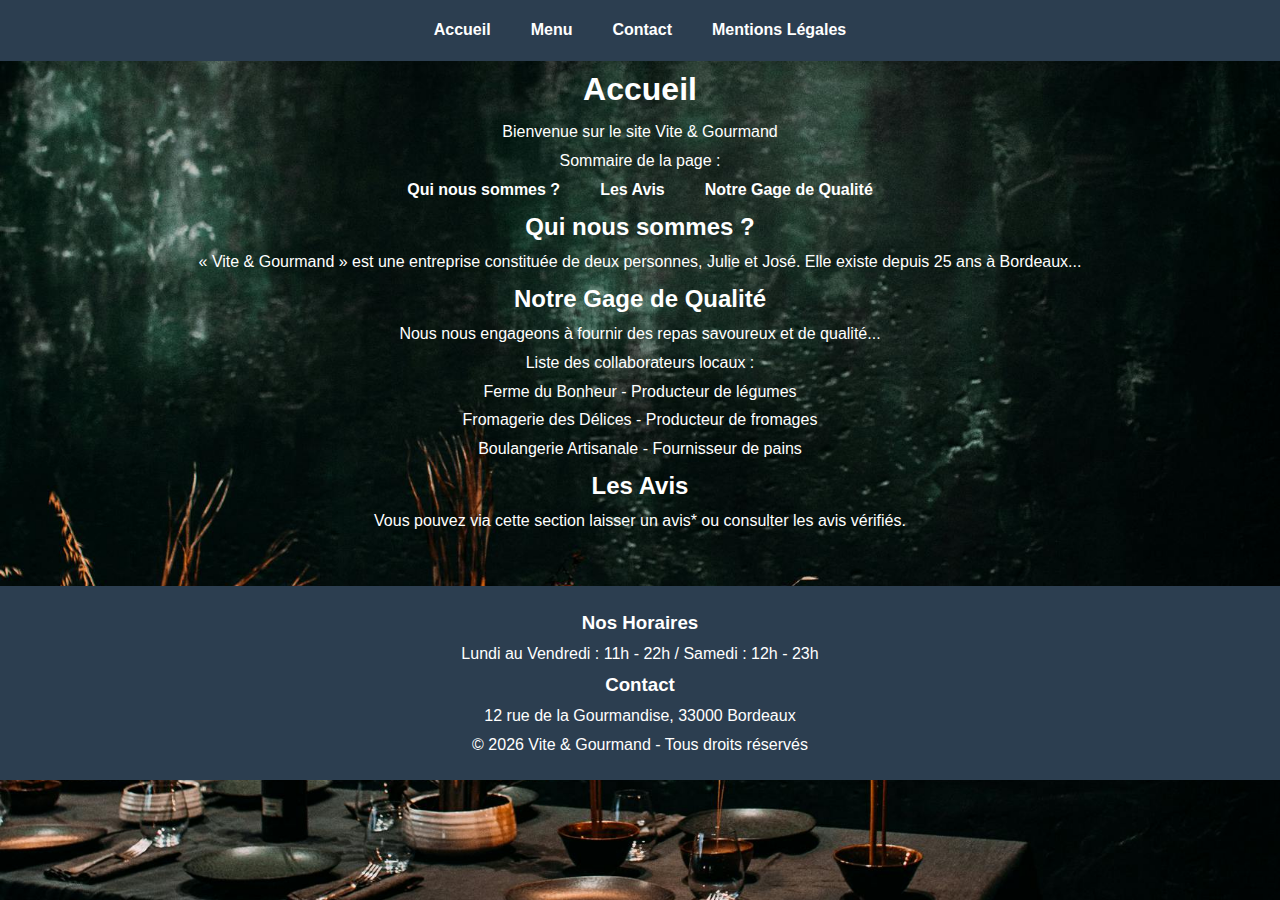
<file: index.html>
<!DOCTYPE html>
<html lang="fr">
<head>
    <meta charset="UTF-8">
    <meta name="viewport" content="width=device-width, initial-scale=1.0">
    <title>Vite & Gourmand - Accueil</title>
    <link rel="stylesheet" href="CSS-Accueil.css">
</head>
<body>
    <header>
        <nav>
            <ul>
                <li><a href="index.html">Accueil</a></li>
                <li><a href="menu.html">Menu</a></li>
                <li><a href="contact.html">Contact</a></li>
                <li><a href="mentions.html">Mentions Légales</a></li>
            </ul>
        </nav>
    </header>

    <main>
        <h1>Accueil</h1>
        <p>Bienvenue sur le site Vite & Gourmand</p>

        <nav>
            <p>Sommaire de la page :</p>
            <ul>
                <li><a href="#presentation">Qui nous sommes ?</a></li>
                <li><a href="#avis">Les Avis</a></li>
                <li><a href="#gage">Notre Gage de Qualité</a></li>
            </ul>
        </nav>

        <section id="presentation">
            <h2>Qui nous sommes ?</h2>
            <p>« Vite & Gourmand » est une entreprise constituée de deux personnes, Julie et José. Elle existe depuis 25 ans à Bordeaux...</p>
        </section>

        <section id="gage">
            <h2>Notre Gage de Qualité</h2>
            <p>Nous nous engageons à fournir des repas savoureux et de qualité...</p>
            <p>Liste des collaborateurs locaux :</p>
            <ul>
                <li>Ferme du Bonheur - Producteur de légumes</li>
                <li>Fromagerie des Délices - Producteur de fromages</li>
                <li>Boulangerie Artisanale - Fournisseur de pains</li>
            </ul>
        </section>

        <section id="avis">
            <h2>Les Avis</h2>
            <p>Vous pouvez via cette section laisser un avis* ou consulter les avis vérifiés.</p>
        </section>
    </main>

    <footer>
        <div class="footer-content">
            <div class="horaires">
                <h3>Nos Horaires</h3>
                <p>Lundi au Vendredi : 11h - 22h / Samedi : 12h - 23h</p>
            </div>
            <div class="contact">
                <h3>Contact</h3>
                <p>12 rue de la Gourmandise, 33000 Bordeaux</p>
            </div>
        </div>
        <p class="copyright">&copy; 2026 Vite & Gourmand - Tous droits réservés</p>
    </footer>
</body>
</html>
</file>
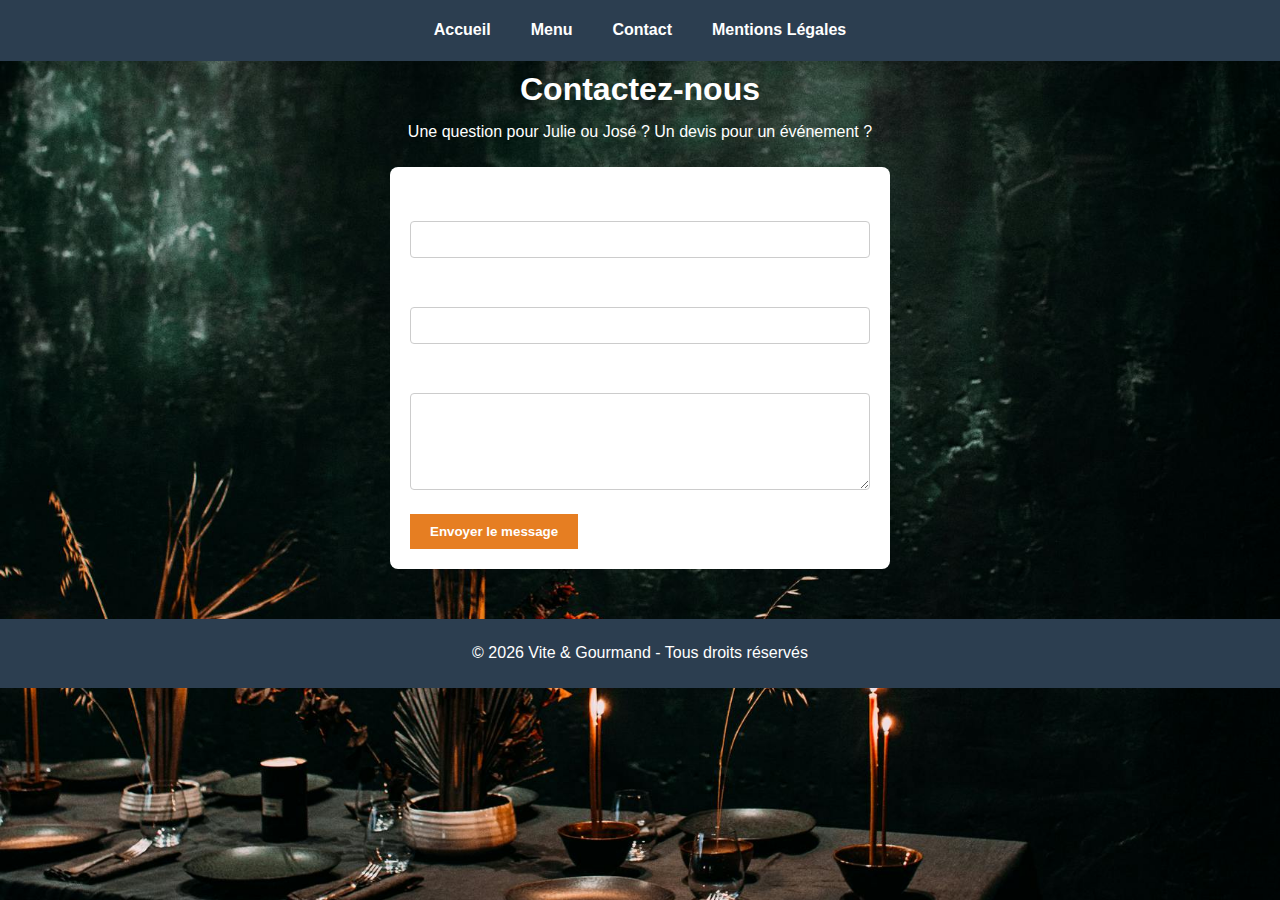
<file: contact.html>
<!DOCTYPE html>
<html lang="fr">
<head>
    <meta charset="UTF-8">
    <meta name="viewport" content="width=device-width, initial-scale=1.0">
    <title>Contact - Vite & Gourmand</title>
    <link rel="stylesheet" href="CSS-Accueil.css">
</head>
<body>
    <header>
        <nav>
            <ul>
                <li><a href="index.html">Accueil</a></li>
                <li><a href="menu.html">Menu</a></li>
                <li><a href="contact.html">Contact</a></li>
                <li><a href="mentions.html">Mentions Légales</a></li>
            </ul>
        </nav>
    </header>

    <main>
        <h1>Contactez-nous</h1>
        <p>Une question pour Julie ou José ? Un devis pour un événement ?</p>

        <form action="#" method="post">
            <div class="form-group">
                <label for="nom">Nom :</label>
                <input type="text" id="nom" name="nom" required>
            </div>

            <div class="form-group">
                <label for="email">Email :</label>
                <input type="email" id="email" name="email" required>
            </div>

            <div class="form-group">
                <label for="message">Message :</label>
                <textarea id="message" name="message" rows="5" required></textarea>
            </div>

            <button type="submit">Envoyer le message</button>
        </form>
    </main>

    <footer>
        <p class="copyright">&copy; 2026 Vite & Gourmand - Tous droits réservés</p>
    </footer>
</body>
</html>
</file>
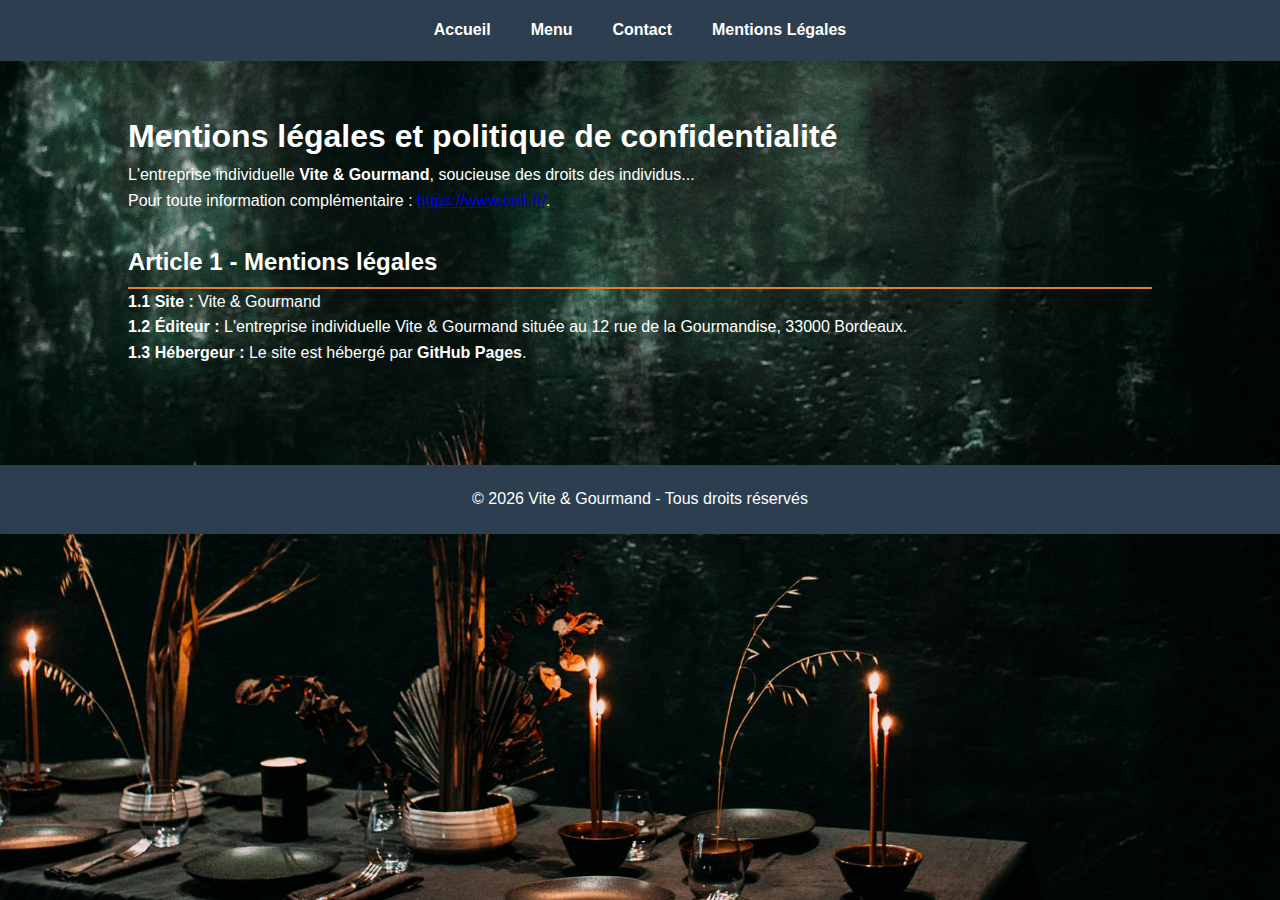
<file: mentions.html>
<!DOCTYPE html>
<html lang="fr">
<head>
    <meta charset="UTF-8">
    <meta name="viewport" content="width=device-width, initial-scale=1.0">
    <title>Mentions Légales - Vite & Gourmand</title>
    <link rel="stylesheet" href="CSS-Accueil.css">
</head>
<body>
    <header>
        <nav>
            <ul>
                <li><a href="index.html">Accueil</a></li>
                <li><a href="menu.html">Menu</a></li>
                <li><a href="contact.html">Contact</a></li>
                <li><a href="mentions.html">Mentions Légales</a></li>
            </ul>
        </nav>
    </header>

    <main class="legal-content">
        <h1>Mentions légales et politique de confidentialité</h1>

        <p>L'entreprise individuelle <strong>Vite & Gourmand</strong>, soucieuse des droits des individus...</p>
        
        <p>Pour toute information complémentaire : <a href="https://www.cnil.fr/" target="_blank">https://www.cnil.fr/</a>.</p>

        <section>
            <h2>Article 1 - Mentions légales</h2>
            <p><strong>1.1 Site :</strong> Vite & Gourmand</p>
            <p><strong>1.2 Éditeur :</strong> L'entreprise individuelle Vite & Gourmand située au 12 rue de la Gourmandise, 33000 Bordeaux.</p>
            <p><strong>1.3 Hébergeur :</strong> Le site est hébergé par <strong>GitHub Pages</strong>.</p>
        </section>

        </main>

    <footer>
        <p class="copyright">&copy; 2026 Vite & Gourmand - Tous droits réservés</p>
    </footer>
</body>
</html>
</file>
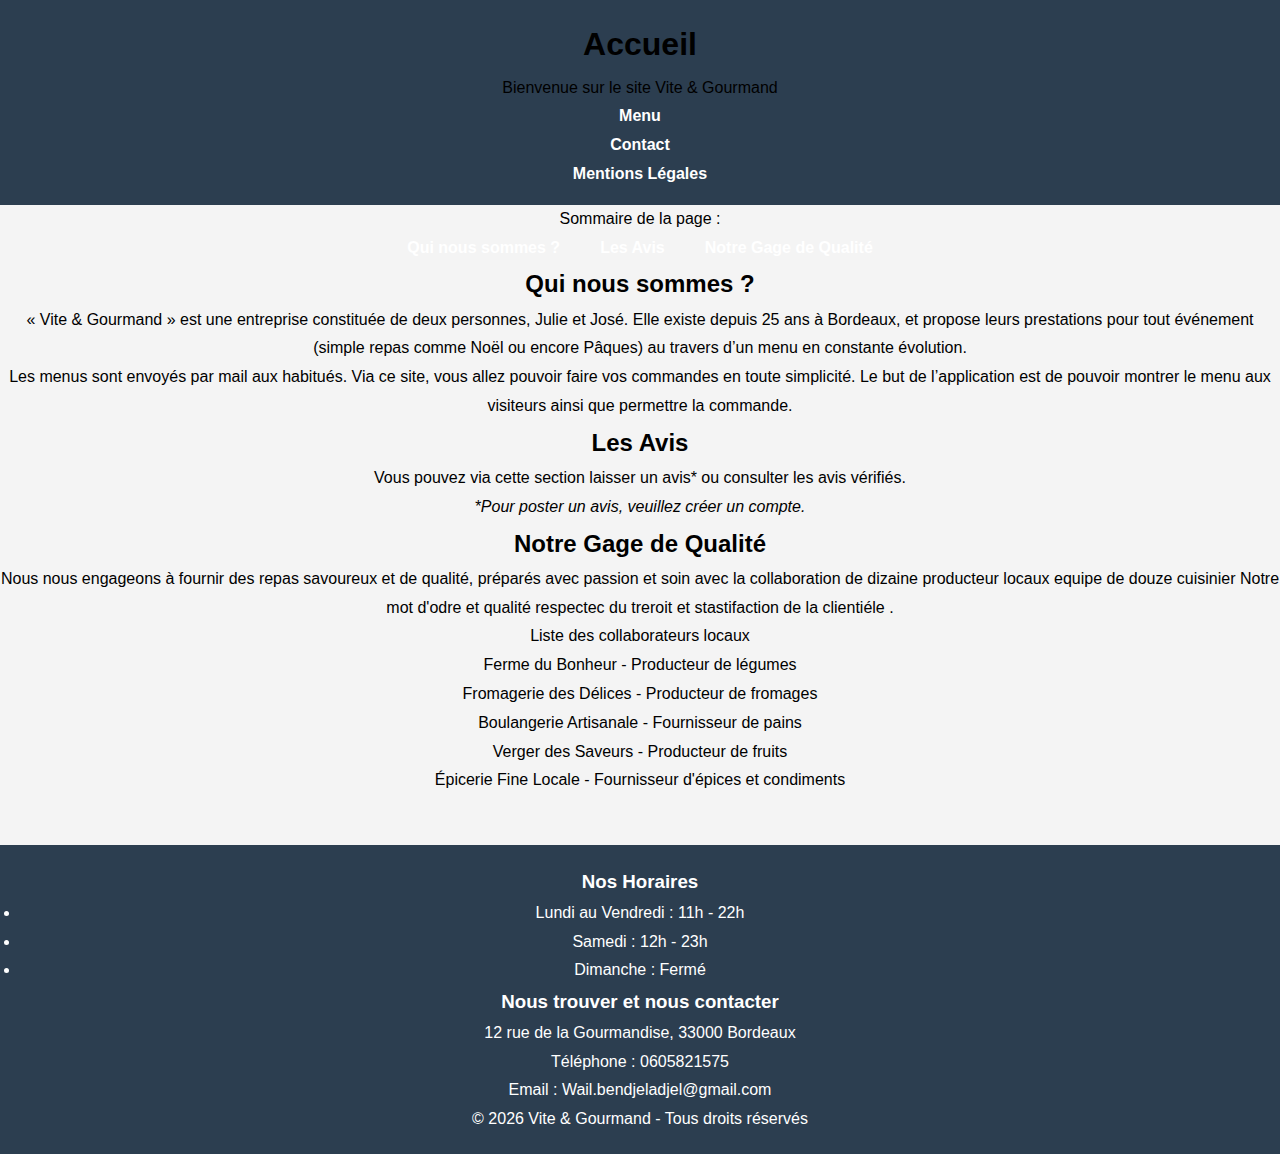
<file: Vite&GourmandAcceuil.html>
<!DOCTYPE html>
<html lang="fr">
<head>
    <meta charset="UTF-8">
    <meta name="viewport" content="width=device-width, initial-scale=1.0">
    <title>Vite & Gourmand - Accueil</title>
    <link rel="stylesheet" href="CSS-Acceuil.css">
</head>
<body>
    <header>
        <nav>
            <ul>
                 <main>
                <h1>Accueil</h1>
                <p>Bienvenue sur le site Vite & Gourmand</p>
                <li><a href="Vite&GourmandMenu.html">Menu</a></li>
                <li><a href="Vite&GourmandContact.html">Contact</a></li>
                <li><a href="Vite&GourmandMentionlegale.html">Mentions Légales</a></li>
            </ul>
        </nav>
    </header>

    <main>


        <nav>
            <p>Sommaire de la page :</p>
            <ul>
                <li><a href="#presentation">Qui nous sommes ?</a></li>
                <li><a href="#avis">Les Avis</a></li>
                <li><a href="#gage">Notre Gage de Qualité</a></li>
            </ul>
        </nav>

        <section id="presentation">
            <h2>Qui nous sommes ?</h2>
            <p>« Vite & Gourmand » est une entreprise constituée de deux personnes, Julie et José. Elle existe depuis 25 ans à Bordeaux, et propose leurs prestations pour tout événement (simple repas comme Noël ou encore Pâques) au travers d’un menu en constante évolution.</p>
            <p>Les menus sont envoyés par mail aux habitués. Via ce site, vous allez pouvoir faire vos commandes en toute simplicité. Le but de l’application est de pouvoir montrer le menu aux visiteurs ainsi que permettre la commande.</p>
        </section>

        <section id="avis">
            <h2>Les Avis</h2>
            <p>Vous pouvez via cette section laisser un avis* ou consulter les avis vérifiés.</p>
            <p><em>*Pour poster un avis, veuillez créer un compte.</em></p>
        </section>
    </main>
<section id="gage de qualité">
        <h2>Notre Gage de Qualité</h2>
        <p>Nous nous engageons à fournir des repas savoureux et de qualité, préparés avec passion et soin avec la collaboration de dizaine producteur locaux equipe de douze cuisinier Notre mot d'odre et qualité respectec du treroit et stastifaction de la clientiéle .</p>
    </section>

    <p>Liste des collaborateurs locaux</p>
            <li>Ferme du Bonheur - Producteur de légumes</li>
            <li>Fromagerie des Délices - Producteur de fromages</li>
            <li>Boulangerie Artisanale - Fournisseur de pains</li>
            <li>Verger des Saveurs - Producteur de fruits</li>
            <li>Épicerie Fine Locale - Fournisseur d'épices et condiments</li>

    <footer>
        <div class="footer-content">
            <div class="horaires">
                <h3>Nos Horaires</h3>
                <ul>
                    <li>Lundi au Vendredi : 11h - 22h</li>
                    <li>Samedi : 12h - 23h</li>
                    <li>Dimanche : Fermé</li>
                </ul>
            </div>
            <div class="contact">
                <h3>Nous trouver et nous contacter</h3>
                <p>12 rue de la Gourmandise, 33000 Bordeaux</p>
                <p>
                    Téléphone : 0605821575<br>
                    Email : Wail.bendjeladjel@gmail.com
                </p>     
            </div>
        <p class="copyright">&copy; 2026 Vite & Gourmand - Tous droits réservés</p>
        <ul>
            </div>
    </footer>
</body>
</html>
</file>
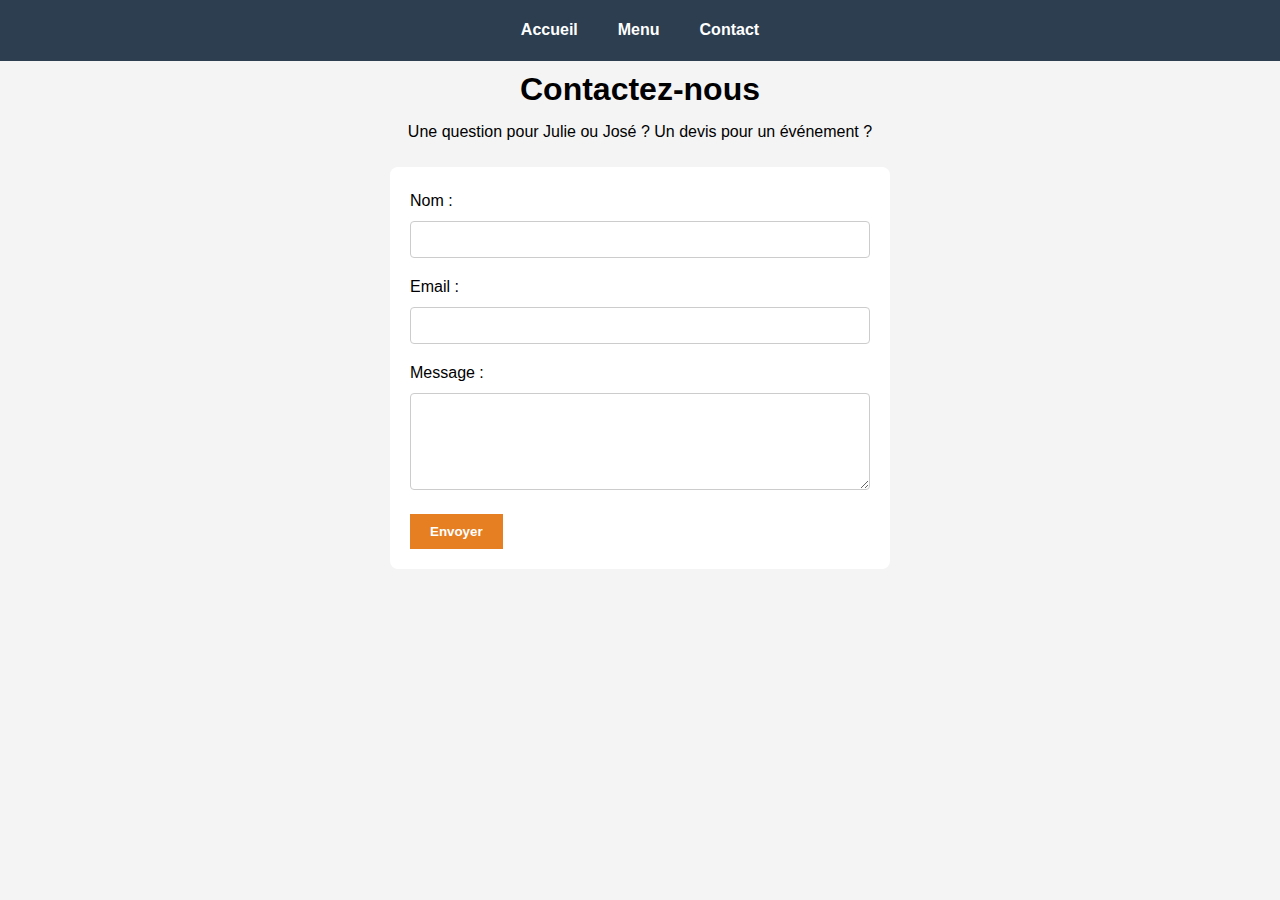
<file: Vite&GourmandContact.html>
<!DOCTYPE html>
<html lang="fr">
<head>
    <meta charset="UTF-8">
    <meta name="viewport" content="width=device-width, initial-scale=1.0">
    <title>Contact</title>
</head>
<body>
<!DOCTYPE html>
<html lang="fr">
<head>
    <meta charset="UTF-8">
    <title>Contact - Vite & Gourmand</title>
    <link rel="stylesheet" href="CSS-Acceuil.css">
</head>
<body>
    <header>
        <nav>
            <ul>
                <li><a href="Vite&GourmandAccueil.html">Accueil</a></li>
                <li><a href="Vite&GourmandMenu.html">Menu</a></li>
                <li><a href="Vite&GourmandContact.html">Contact</a></li>
            </ul>
        </nav>
    </header>

    <main>
        <h1>Contactez-nous</h1>
        <p>Une question pour Julie ou José ? Un devis pour un événement ?</p>

        <form action="#" method="post">
            <label for="nom">Nom :</label>
            <input type="text" id="nom" name="nom" required>

            <label for="email">Email :</label>
            <input type="email" id="email" name="email" required>

            <label for="message">Message :</label>
            <textarea id="message" name="message" rows="5" required></textarea>

            <button type="submit">Envoyer</button>
        </form>
    </main>

    </body>
</html>
</body>
</html>
</file>
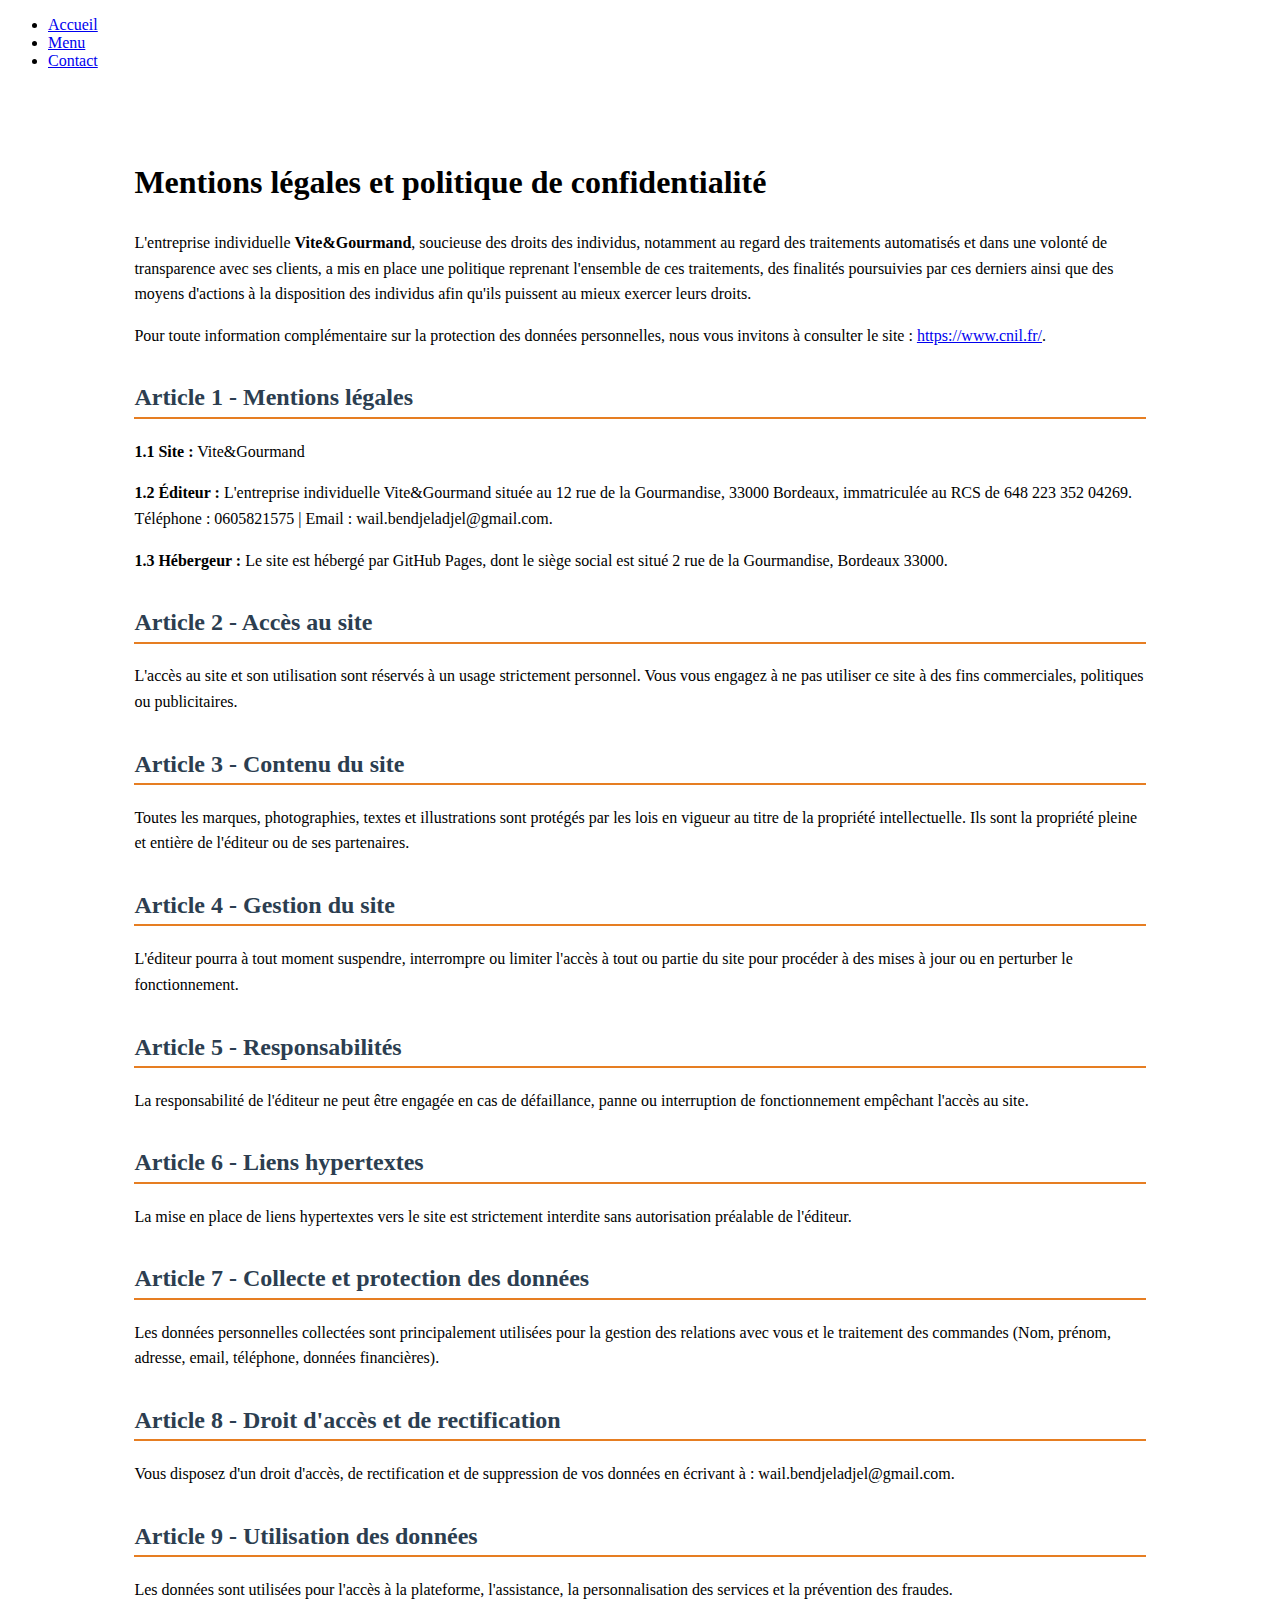
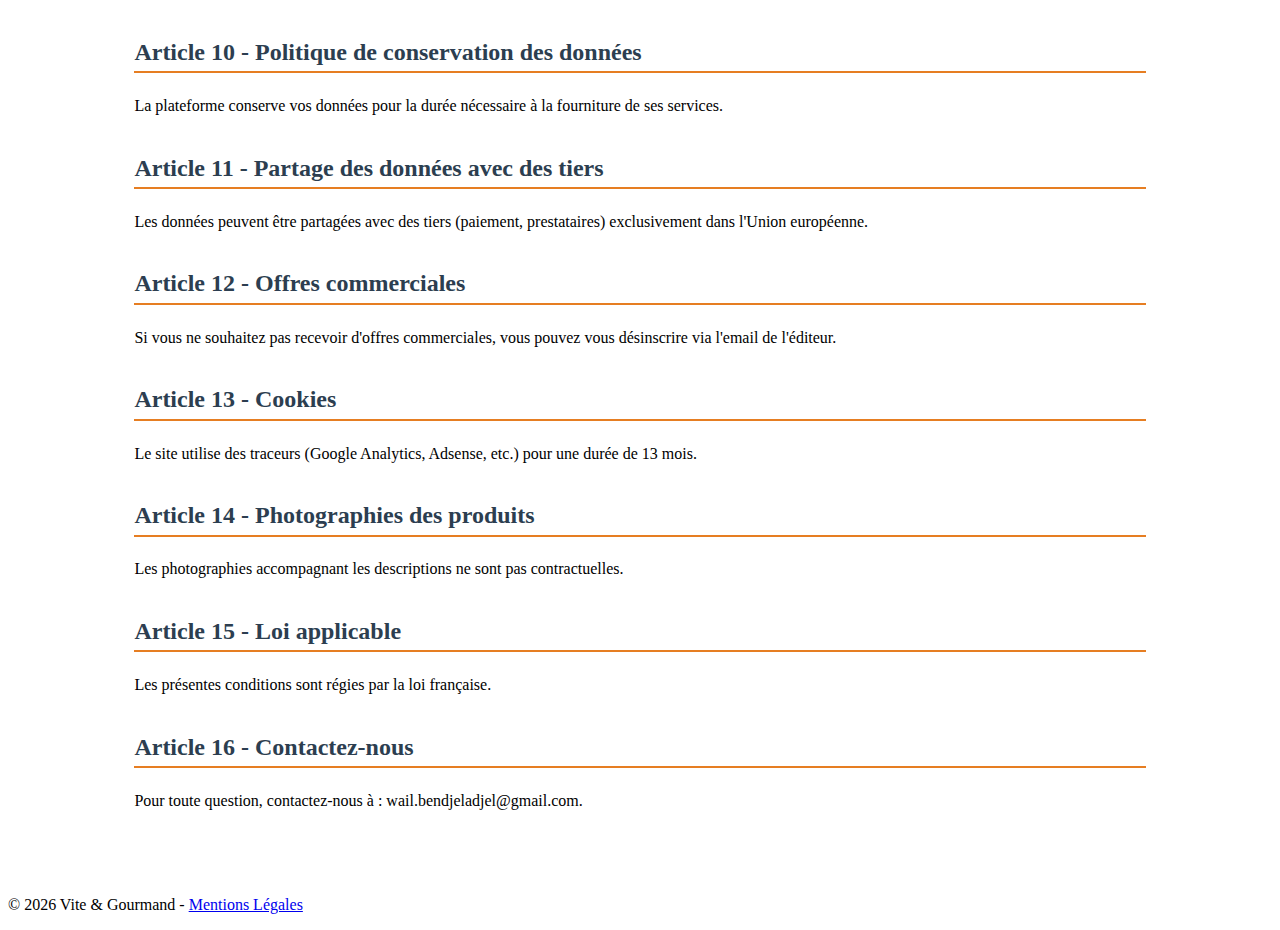
<file: Vite&GourmandMentionlegale.html>
<!DOCTYPE html>
<html lang="fr">
<head>
    <meta charset="UTF-8">
    <meta name="viewport" content="width=device-width, initial-scale=1.0">
    <title>Mentions Légales - Vite & Gourmand</title>
    <link rel="stylesheet" href="Mentionlegale.css">
</head>
<body>
    <header>
        <nav>
            <ul>
                <li><a href="Vite&GourmandAcceuil.html">Accueil</a></li>
                <li><a href="Vite&GourmandMenu.html">Menu</a></li>
                <li><a href="Vite&GourmandContact.html">Contact</a></li>
            </ul>
        </nav>
    </header>

    <main class="legal-content">
        <h1>Mentions légales et politique de confidentialité</h1>

        <p>L'entreprise individuelle <strong>Vite&Gourmand</strong>, soucieuse des droits des individus, notamment au regard des traitements automatisés et dans une volonté de transparence avec ses clients, a mis en place une politique reprenant l'ensemble de ces traitements, des finalités poursuivies par ces derniers ainsi que des moyens d'actions à la disposition des individus afin qu'ils puissent au mieux exercer leurs droits.</p>
        
        <p>Pour toute information complémentaire sur la protection des données personnelles, nous vous invitons à consulter le site : <a href="https://www.cnil.fr/">https://www.cnil.fr/</a>.</p>

        <section>
            <h2>Article 1 - Mentions légales</h2>
            <p><strong>1.1 Site :</strong> Vite&Gourmand</p>
            <p><strong>1.2 Éditeur :</strong> L'entreprise individuelle Vite&Gourmand située au 12 rue de la Gourmandise, 33000 Bordeaux, immatriculée au RCS de 648 223 352 04269.<br>
            Téléphone : 0605821575 | Email : wail.bendjeladjel@gmail.com.</p>
            <p><strong>1.3 Hébergeur :</strong> Le site est hébergé par GitHub Pages, dont le siège social est situé 2 rue de la Gourmandise, Bordeaux 33000.</p>
        </section>

        <section>
            <h2>Article 2 - Accès au site</h2>
            <p>L'accès au site et son utilisation sont réservés à un usage strictement personnel. Vous vous engagez à ne pas utiliser ce site à des fins commerciales, politiques ou publicitaires.</p>
        </section>

        <section>
            <h2>Article 3 - Contenu du site</h2>
            <p>Toutes les marques, photographies, textes et illustrations sont protégés par les lois en vigueur au titre de la propriété intellectuelle. Ils sont la propriété pleine et entière de l'éditeur ou de ses partenaires.</p>
        </section>

        <section>
            <h2>Article 4 - Gestion du site</h2>
            <p>L'éditeur pourra à tout moment suspendre, interrompre ou limiter l'accès à tout ou partie du site pour procéder à des mises à jour ou en perturber le fonctionnement.</p>
        </section>

        <section>
            <h2>Article 5 - Responsabilités</h2>
            <p>La responsabilité de l'éditeur ne peut être engagée en cas de défaillance, panne ou interruption de fonctionnement empêchant l'accès au site.</p>
        </section>

        <section>
            <h2>Article 6 - Liens hypertextes</h2>
            <p>La mise en place de liens hypertextes vers le site est strictement interdite sans autorisation préalable de l'éditeur.</p>
        </section>

        <section>
            <h2>Article 7 - Collecte et protection des données</h2>
            <p>Les données personnelles collectées sont principalement utilisées pour la gestion des relations avec vous et le traitement des commandes (Nom, prénom, adresse, email, téléphone, données financières).</p>
        </section>

        <section>
            <h2>Article 8 - Droit d'accès et de rectification</h2>
            <p>Vous disposez d'un droit d'accès, de rectification et de suppression de vos données en écrivant à : wail.bendjeladjel@gmail.com.</p>
        </section>

        <section>
            <h2>Article 9 - Utilisation des données</h2>
            <p>Les données sont utilisées pour l'accès à la plateforme, l'assistance, la personnalisation des services et la prévention des fraudes.</p>
        </section>

        <section>
            <h2>Article 10 - Politique de conservation des données</h2>
            <p>La plateforme conserve vos données pour la durée nécessaire à la fourniture de ses services.</p>
        </section>

        <section>
            <h2>Article 11 - Partage des données avec des tiers</h2>
            <p>Les données peuvent être partagées avec des tiers (paiement, prestataires) exclusivement dans l'Union européenne.</p>
        </section>

        <section>
            <h2>Article 12 - Offres commerciales</h2>
            <p>Si vous ne souhaitez pas recevoir d'offres commerciales, vous pouvez vous désinscrire via l'email de l'éditeur.</p>
        </section>

        <section>
            <h2>Article 13 - Cookies</h2>
            <p>Le site utilise des traceurs (Google Analytics, Adsense, etc.) pour une durée de 13 mois.</p>
        </section>

        <section>
            <h2>Article 14 - Photographies des produits</h2>
            <p>Les photographies accompagnant les descriptions ne sont pas contractuelles.</p>
        </section>

        <section>
            <h2>Article 15 - Loi applicable</h2>
            <p>Les présentes conditions sont régies par la loi française.</p>
        </section>

        <section>
            <h2>Article 16 - Contactez-nous</h2>
            <p>Pour toute question, contactez-nous à : wail.bendjeladjel@gmail.com.</p>
        </section>
    </main>

    <footer>
        <p>&copy; 2026 Vite & Gourmand - <a href="mentions-legales.html">Mentions Légales</a></p>
    </footer>
</body>
</html>
</file>
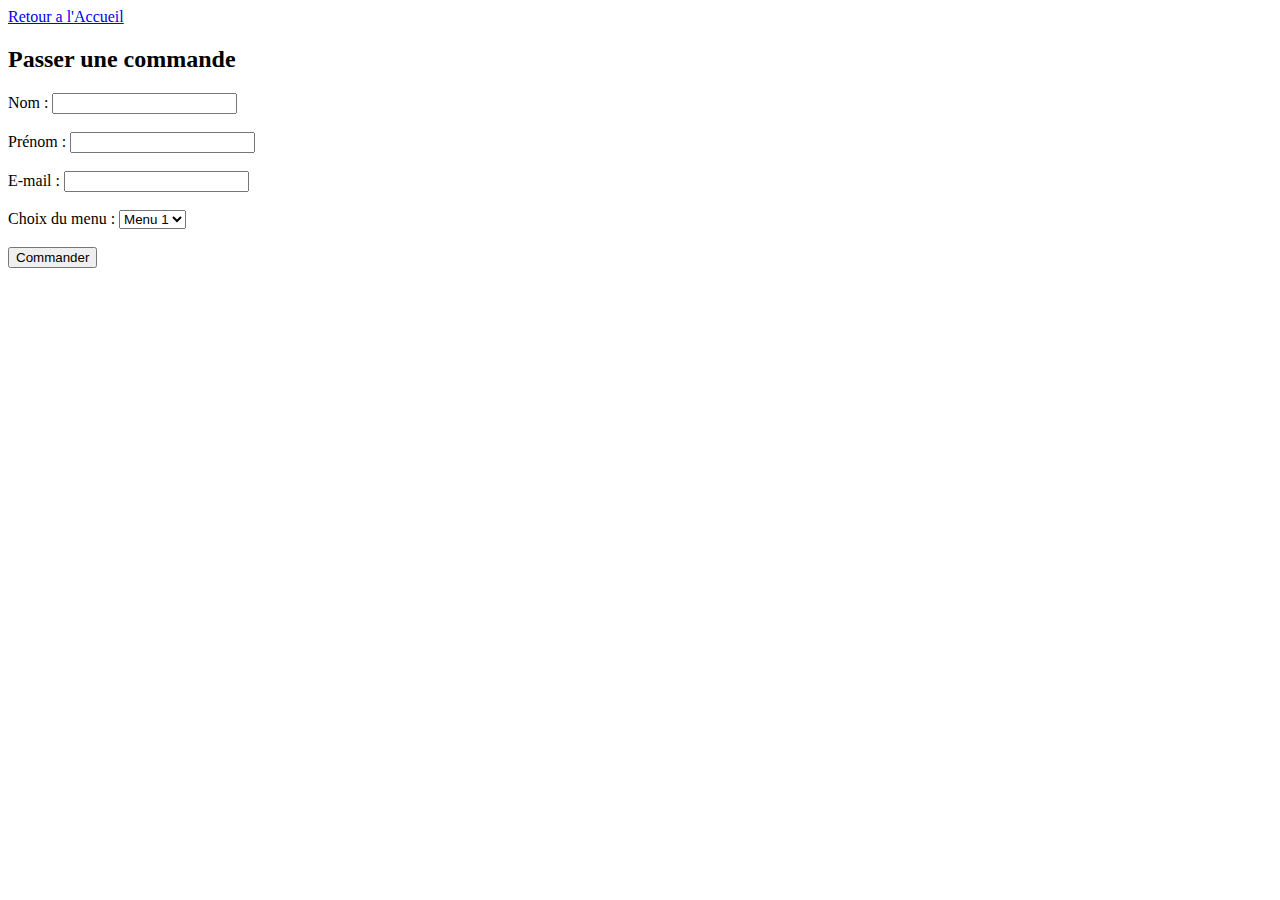
<file: Vite&GourmandMenu.html>
<!DOCTYPE html>
<html lang="fr">
<head>
    <meta charset="UTF-8">
    <meta name="viewport" content="width=device-width, initial-scale=1.0">
    <title>Menu</title>
</head>
<body>
    <a href="Vite&GourmandAcceuil.html">Retour a l'Accueil</a>

    <section id="commande">
        <h2>Passer une commande</h2>
        <form action="#" method="post">
            <label for="nom">Nom :</label>
            <input type="text" id="nom" name="nom" required><br><br>

            <label for="prenom">Prénom :</label>
            <input type="text" id="prenom" name="prenom" required><br><br>

            <label for="email">E-mail :</label>
            <input type="email" id="email" name="email" required><br><br>

            <label for="menu">Choix du menu :</label>
            <select id="menu" name="menu" required>
                <option value="menu1">Menu 1</option>
                <option value="menu2">Menu 2</option>
                <option value="menu3">Menu 3</option>
            </select><br><br>

            <input type="submit" value="Commander">
        </form>

</body>
</html>
</file>
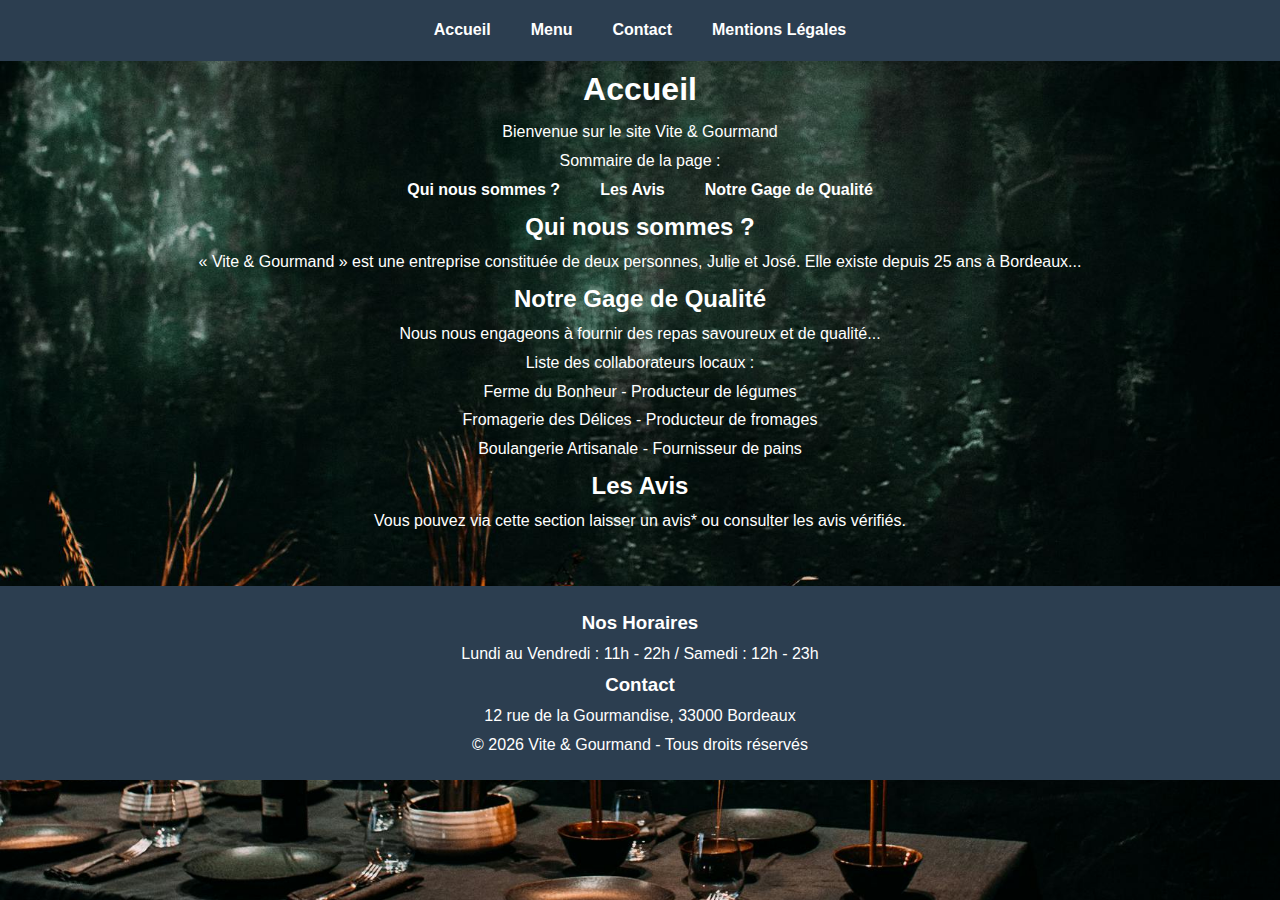
<file: ViteGourmandAcceuil.html>
<!DOCTYPE html>
<html lang="fr">
<head>
    <meta charset="UTF-8">
    <meta name="viewport" content="width=device-width, initial-scale=1.0">
    <title>Vite & Gourmand - Accueil</title>
    <link rel="stylesheet" href="CSS-Accueil.css">
</head>
<body>
    <header>
       <nav>
    <ul>
        <li><a href="index.html">Accueil</a></li>
        <li><a href="menu.html">Menu</a></li>
        <li><a href="contact.html">Contact</a></li>
        <li><a href="mentions.html">Mentions Légales</a></li>
    </ul>
</nav>
    </header>

    <main>
        <h1>Accueil</h1>
        <p>Bienvenue sur le site Vite & Gourmand</p>

        <nav>
            <p>Sommaire de la page :</p>
            <ul>
                <li><a href="#presentation">Qui nous sommes ?</a></li>
                <li><a href="#avis">Les Avis</a></li>
                <li><a href="#gage">Notre Gage de Qualité</a></li>
            </ul>
        </nav>

        <section id="presentation">
            <h2>Qui nous sommes ?</h2>
            <p>« Vite & Gourmand » est une entreprise constituée de deux personnes, Julie et José. Elle existe depuis 25 ans à Bordeaux...</p>
        </section>

        <section id="gage">
            <h2>Notre Gage de Qualité</h2>
            <p>Nous nous engageons à fournir des repas savoureux et de qualité...</p>
            <p>Liste des collaborateurs locaux :</p>
            <ul>
                <li>Ferme du Bonheur - Producteur de légumes</li>
                <li>Fromagerie des Délices - Producteur de fromages</li>
                <li>Boulangerie Artisanale - Fournisseur de pains</li>
            </ul>
        </section>

        <section id="avis">
            <h2>Les Avis</h2>
            <p>Vous pouvez via cette section laisser un avis* ou consulter les avis vérifiés.</p>
        </section>
    </main>

    <footer>
        <div class="footer-content">
            <div class="horaires">
                <h3>Nos Horaires</h3>
                <p>Lundi au Vendredi : 11h - 22h / Samedi : 12h - 23h</p>
            </div>
            <div class="contact">
                <h3>Contact</h3>
                <p>12 rue de la Gourmandise, 33000 Bordeaux</p>
            </div>
        </div>
        <p class="copyright">&copy; 2026 Vite & Gourmand - Tous droits réservés</p>
    </footer>
</body>
</html>
</file>
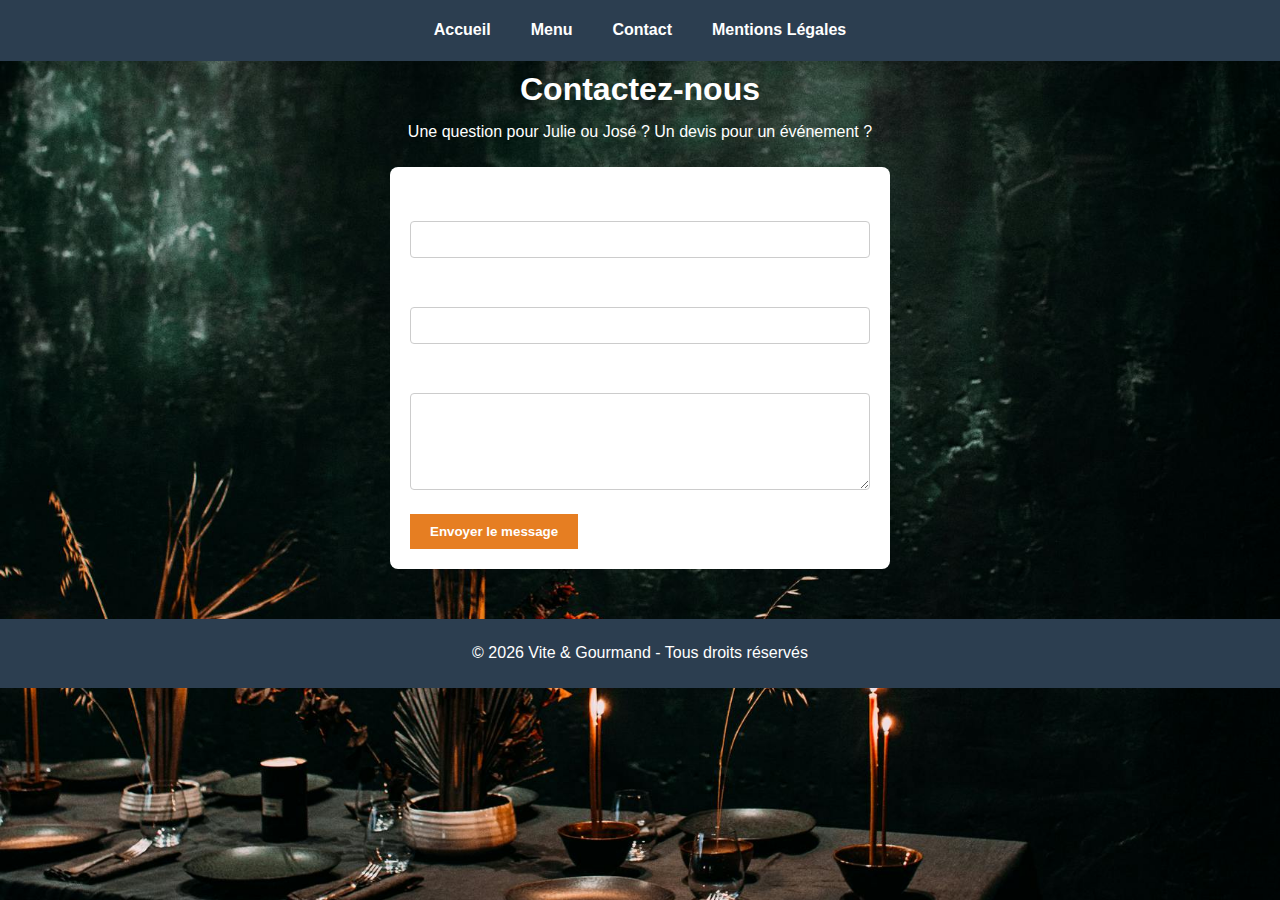
<file: ViteGourmandContact.html>
<!DOCTYPE html>
<html lang="fr">
<head>
    <meta charset="UTF-8">
    <meta name="viewport" content="width=device-width, initial-scale=1.0">
    <title>Contact - Vite & Gourmand</title>
    <link rel="stylesheet" href="CSS-Accueil.css">
</head>
<body>
    <header>
        <nav>
    <ul>
        <li><a href="index.html">Accueil</a></li>
        <li><a href="menu.html">Menu</a></li>
        <li><a href="contact.html">Contact</a></li>
        <li><a href="mentions.html">Mentions Légales</a></li>
    </ul>
</nav>
    </header>

    <main>
        <h1>Contactez-nous</h1>
        <p>Une question pour Julie ou José ? Un devis pour un événement ?</p>

        <form action="#" method="post">
            <div class="form-group">
                <label for="nom">Nom :</label>
                <input type="text" id="nom" name="nom" required>
            </div>

            <div class="form-group">
                <label for="email">Email :</label>
                <input type="email" id="email" name="email" required>
            </div>

            <div class="form-group">
                <label for="message">Message :</label>
                <textarea id="message" name="message" rows="5" required></textarea>
            </div>

            <button type="submit">Envoyer le message</button>
        </form>
    </main>

    <footer>
        <p class="copyright">&copy; 2026 Vite & Gourmand - Tous droits réservés</p>
    </footer>
</body>
</html>
</file>
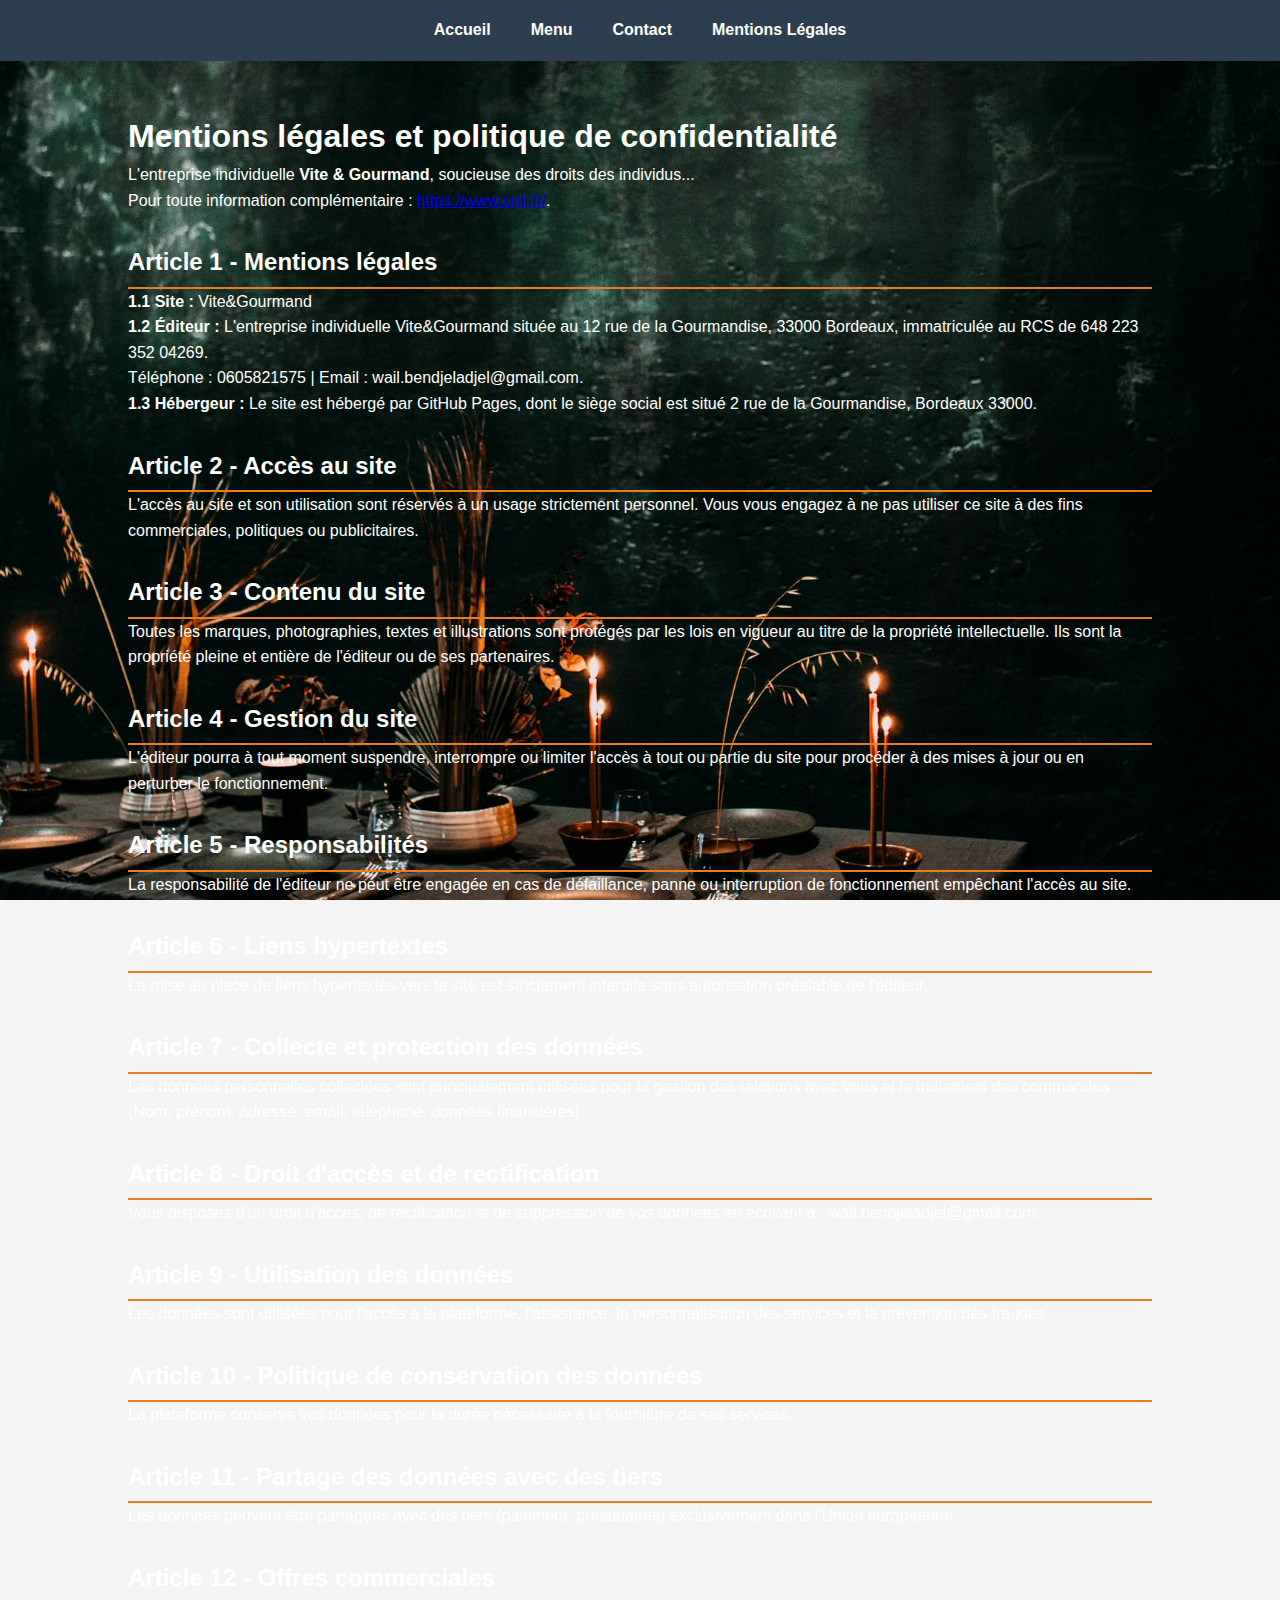
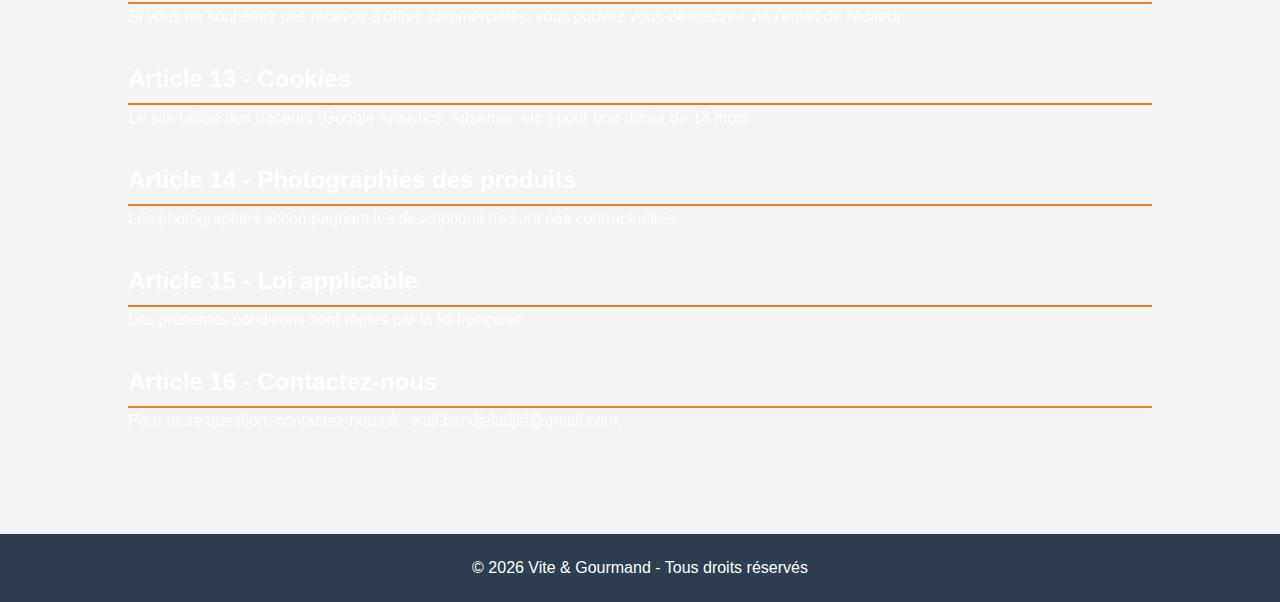
<file: ViteGourmandMentionlegale.html>
<!DOCTYPE html>
<html lang="fr">
<head>
    <meta charset="UTF-8">
    <meta name="viewport" content="width=device-width, initial-scale=1.0">
    <title>Mentions Légales - Vite & Gourmand</title>
    <link rel="stylesheet" href="CSS-Accueil.css">
</head>
<body>
    <header>
        <nav>
            <ul>
                <li><a href="ViteGourmandAcceuil.html">Accueil</a></li>
                <li><a href="ViteGourmandMenu.html">Menu</a></li>
                <li><a href="ViteGourmandContact.html">Contact</a></li>
                <li><a href="ViteGourmandMentionlegale.html">Mentions Légales</a></li>
            </ul>
        </nav>
    </header>

    <main class="legal-content">
        <h1>Mentions légales et politique de confidentialité</h1>

        <p>L'entreprise individuelle <strong>Vite & Gourmand</strong>, soucieuse des droits des individus...</p>
        
        <p>Pour toute information complémentaire : <a href="https://www.cnil.fr/" target="_blank">https://www.cnil.fr/</a>.</p>

                <section>
            <h2>Article 1 - Mentions légales</h2>
            <p><strong>1.1 Site :</strong> Vite&Gourmand</p>
            <p><strong>1.2 Éditeur :</strong> L'entreprise individuelle Vite&Gourmand située au 12 rue de la Gourmandise, 33000 Bordeaux, immatriculée au RCS de 648 223 352 04269.<br>
            Téléphone : 0605821575 | Email : wail.bendjeladjel@gmail.com.</p>
            <p><strong>1.3 Hébergeur :</strong> Le site est hébergé par GitHub Pages, dont le siège social est situé 2 rue de la Gourmandise, Bordeaux 33000.</p>
        </section>

        <section>
            <h2>Article 2 - Accès au site</h2>
            <p>L'accès au site et son utilisation sont réservés à un usage strictement personnel. Vous vous engagez à ne pas utiliser ce site à des fins commerciales, politiques ou publicitaires.</p>
        </section>

        <section>
            <h2>Article 3 - Contenu du site</h2>
            <p>Toutes les marques, photographies, textes et illustrations sont protégés par les lois en vigueur au titre de la propriété intellectuelle. Ils sont la propriété pleine et entière de l'éditeur ou de ses partenaires.</p>
        </section>

        <section>
            <h2>Article 4 - Gestion du site</h2>
            <p>L'éditeur pourra à tout moment suspendre, interrompre ou limiter l'accès à tout ou partie du site pour procéder à des mises à jour ou en perturber le fonctionnement.</p>
        </section>

        <section>
            <h2>Article 5 - Responsabilités</h2>
            <p>La responsabilité de l'éditeur ne peut être engagée en cas de défaillance, panne ou interruption de fonctionnement empêchant l'accès au site.</p>
        </section>

        <section>
            <h2>Article 6 - Liens hypertextes</h2>
            <p>La mise en place de liens hypertextes vers le site est strictement interdite sans autorisation préalable de l'éditeur.</p>
        </section>

        <section>
            <h2>Article 7 - Collecte et protection des données</h2>
            <p>Les données personnelles collectées sont principalement utilisées pour la gestion des relations avec vous et le traitement des commandes (Nom, prénom, adresse, email, téléphone, données financières).</p>
        </section>

        <section>
            <h2>Article 8 - Droit d'accès et de rectification</h2>
            <p>Vous disposez d'un droit d'accès, de rectification et de suppression de vos données en écrivant à : wail.bendjeladjel@gmail.com.</p>
        </section>

        <section>
            <h2>Article 9 - Utilisation des données</h2>
            <p>Les données sont utilisées pour l'accès à la plateforme, l'assistance, la personnalisation des services et la prévention des fraudes.</p>
        </section>

        <section>
            <h2>Article 10 - Politique de conservation des données</h2>
            <p>La plateforme conserve vos données pour la durée nécessaire à la fourniture de ses services.</p>
        </section>

        <section>
            <h2>Article 11 - Partage des données avec des tiers</h2>
            <p>Les données peuvent être partagées avec des tiers (paiement, prestataires) exclusivement dans l'Union européenne.</p>
        </section>

        <section>
            <h2>Article 12 - Offres commerciales</h2>
            <p>Si vous ne souhaitez pas recevoir d'offres commerciales, vous pouvez vous désinscrire via l'email de l'éditeur.</p>
        </section>

        <section>
            <h2>Article 13 - Cookies</h2>
            <p>Le site utilise des traceurs (Google Analytics, Adsense, etc.) pour une durée de 13 mois.</p>
        </section>

        <section>
            <h2>Article 14 - Photographies des produits</h2>
            <p>Les photographies accompagnant les descriptions ne sont pas contractuelles.</p>
        </section>

        <section>
            <h2>Article 15 - Loi applicable</h2>
            <p>Les présentes conditions sont régies par la loi française.</p>
        </section>

        <section>
            <h2>Article 16 - Contactez-nous</h2>
            <p>Pour toute question, contactez-nous à : wail.bendjeladjel@gmail.com.</p>
        </section>

        </main>

    <footer>
        <p class="copyright">&copy; 2026 Vite & Gourmand - Tous droits réservés</p>
    </footer>
</body>
</html>
</file>
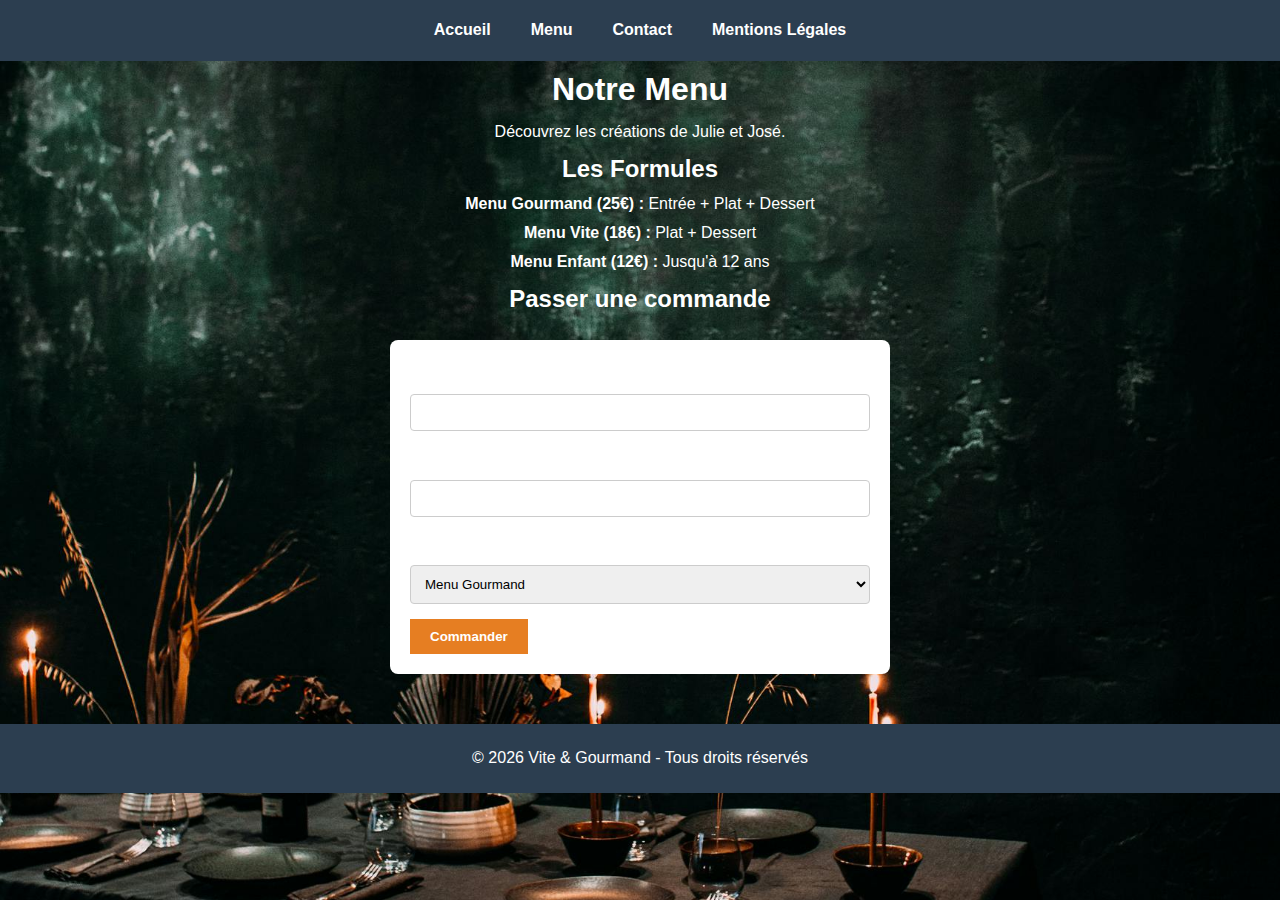
<file: ViteGourmandMenu.html>
<!DOCTYPE html>
<html lang="fr">
<head>
    <meta charset="UTF-8">
    <meta name="viewport" content="width=device-width, initial-scale=1.0">
    <title>Vite & Gourmand - Notre Menu</title>
    <link rel="stylesheet" href="CSS-Accueil.css">
</head>
<body>
    <header>
       <nav>
    <ul>
        <li><a href="index.html">Accueil</a></li>
        <li><a href="menu.html">Menu</a></li>
        <li><a href="contact.html">Contact</a></li>
        <li><a href="mentions.html">Mentions Légales</a></li>
    </ul>
</nav>
    </header>

    <main>
        <h1>Notre Menu</h1>
        <p>Découvrez les créations de Julie et José.</p>

        <section id="liste-menu">
            <h2>Les Formules</h2>
            <ul>
                <li><strong>Menu Gourmand (25€) :</strong> Entrée + Plat + Dessert</li>
                <li><strong>Menu Vite (18€) :</strong> Plat + Dessert</li>
                <li><strong>Menu Enfant (12€) :</strong> Jusqu'à 12 ans</li>
            </ul>
        </section>

        <section id="commande">
            <h2>Passer une commande</h2>
            <form action="#" method="post">
                <label for="nom">Nom :</label>
                <input type="text" id="nom" name="nom" required>

                <label for="email">E-mail :</label>
                <input type="email" id="email" name="email" required>

                <label for="choix-menu">Votre choix :</label>
                <select id="choix-menu" name="menu">
                    <option value="gourmand">Menu Gourmand</option>
                    <option value="vite">Menu Vite</option>
                    <option value="enfant">Menu Enfant</option>
                </select>

                <button type="submit">Commander</button>
            </form>
        </section>
    </main>

    <footer>
        <p class="copyright">&copy; 2026 Vite & Gourmand - Tous droits réservés</p>
    </footer>
</body>
</html>
</file>
<file: Mentionlegale.css>
.legal-content {
    padding: 50px 10%;
    line-height: 1.6;
}
.legal-content h2 {
    color: #2c3e50;
    margin-top: 30px;
    border-bottom: 2px solid #e67e22;
}
</file>
<file: CSS-Accueil.css>
/* 1. Reset : Supprime les marges par défaut */
* {
    margin: 0;
    padding: 0;
    box-sizing: border-box;
}

/* 2. Style global du corps de la page */
body {
    font-family: 'Arial', sans-serif;
    line-height: 1.8; /* Légèrement réduit pour plus de lisibilité */
    background-color: #f4f4f4; 
    color: #ffffff;
    text-align: center;
}

body {
    font-family: 'Arial', sans-serif;
    line-height: 1.8;
    color: #000000;
    text-align: center;
    
    /* Ajout de l'image de fond */
    background-image: url("Fond.jpg"); /* Remplace par le nom de ton fichier */
    background-attachment: fixed;      /* L'image reste fixe quand on scrolle */
    background-size: cover;            /* L'image couvre tout l'écran sans se déformer */
    background-position: center;       /* Centre l'image */
}

/* La grille qui contient toutes les cartes */
.menu-grid {
    display: grid;
    grid-template-columns: repeat(3, 1fr); /* Crée 3 colonnes égales */
    gap: 20px; /* Ajoute de l'espace entre les menus */
    padding: 20px;
}

/* On s'assure que les images ne déforment plus les cartes */
.card-menu img {
    width: 100%;
    height: 200px;
    object-fit: cover; /* Coupe l'image proprement sans l'étirer */
}

/* La CARTE (le contenant blanc) */
.card-menu {
    background-color: white;
    border-radius: 8px;
    overflow: hidden; /* Pour que l'image ne dépasse pas des bords arrondis */
    margin-bottom: 20px;
    box-shadow: 0 4px 8px rgba(0,0,0,0.1); /* Petit effet d'ombre pro */
}

/* L'IMAGE à l'intérieur de la carte */
.card-menu img {
    width: 100%;        /* Elle prend toute la largeur */
    height: 200px;      /* Elle s'arrête à 200px de haut */
    object-fit: cover;  /* Elle se recadre proprement */
    display: block;     /* Supprime les espaces vides sous l'image */
}

/* 3. En-tête et Navigation */
header {
    background-color: #2c3e50; /* Bleu foncé élégant */
    padding: 1rem 0;
}

nav ul {
    display: flex;
    justify-content: center;
    list-style: none;
}

nav ul li {
    margin: 0 20px;
}

nav ul li a {
    color: #ffffff; /* Changé en blanc pour contraster avec le bleu foncé */
    text-decoration: none;
    font-weight: bold;
}

nav ul li a:hover {
    color: #e67e22; /* Orange au survol */
}

/* 4. Style spécifique pour les formulaires (Menu et Contact) */
form {
    max-width: 500px;
    margin: 20px auto;
    padding: 20px;
    background: white;
    border-radius: 8px;
    text-align: left; /* Aligne le texte du formulaire à gauche pour la clarté */
}

input, select, textarea {
    width: 100%;
    padding: 10px;
    margin-top: 5px;
    margin-bottom: 15px;
    border: 1px solid #ccc;
    border-radius: 4px;
}

button, input[type="submit"] {
    background-color: #e67e22;
    color: white;
    border: none;
    padding: 10px 20px;
    cursor: pointer;
    font-weight: bold;
}

/* Ajoute ceci dans ton fichier CSS-Accueil.css */
.card-content img {
    width: 100%;       /* L'image prend toute la largeur de la carte */
    height: 200px;     /* On fixe une hauteur commune */
    object-fit: cover; /* L'image est recadrée proprement sans être déformée */
    border-radius: 4px;
    color: #000000;
}

/* 5. Style pour la page Mentions Légales */
.legal-content {
    padding: 50px 10%;
    line-height: 1.6;
    text-align: left; /* Les textes juridiques sont plus lisibles alignés à gauche */
}

.legal-content h2 {
    color: #2c3e50;
    margin-top: 30px;
    border-bottom: 2px solid #e67e22;
    padding-bottom: 5px;
}

/* 6. Footer */
footer {
    padding: 20px;
    background-color: #2c3e50;
    color: white;
    margin-top: 50px;
}


/* Cible tous les textes importants pour les mettre en blanc */
body, h1, h2, h3, p, li {
    color: #ffffff !important; /* Le !important force le blanc si une autre règle bloque */
}

/* Pour les liens de ton menu de navigation */
nav ul li a {
    color: #ffffff;
    text-decoration: none;
}



.accueil-content { /* ou la classe de ton conteneur principal */
    background-color: rgba(0, 0, 0, 0.5); /* Noir transparent à 50% */
    padding: 20px;
    border-radius: 10px;
}
</file>
<file: CSS-Acceuil.css>
/* 1. Reset : Supprime les marges par défaut */
* {
    margin: 0;
    padding: 0;
    box-sizing: border-box;
}

/* 2. Style global du corps de la page */
body {
    font-family: 'Arial', sans-serif;
    line-height: 1.8; /* Légèrement réduit pour plus de lisibilité */
    background-color: #f4f4f4; 
    color: #000000;
    text-align: center;
}

/* 3. En-tête et Navigation */
header {
    background-color: #2c3e50; /* Bleu foncé élégant */
    padding: 1rem 0;
}

nav ul {
    display: flex;
    justify-content: center;
    list-style: none;
}

nav ul li {
    margin: 0 20px;
}

nav ul li a {
    color: #ffffff; /* Changé en blanc pour contraster avec le bleu foncé */
    text-decoration: none;
    font-weight: bold;
}

nav ul li a:hover {
    color: #e67e22; /* Orange au survol */
}

/* 4. Style spécifique pour les formulaires (Menu et Contact) */
form {
    max-width: 500px;
    margin: 20px auto;
    padding: 20px;
    background: white;
    border-radius: 8px;
    text-align: left; /* Aligne le texte du formulaire à gauche pour la clarté */
}

input, select, textarea {
    width: 100%;
    padding: 10px;
    margin-top: 5px;
    margin-bottom: 15px;
    border: 1px solid #ccc;
    border-radius: 4px;
}

button, input[type="submit"] {
    background-color: #e67e22;
    color: white;
    border: none;
    padding: 10px 20px;
    cursor: pointer;
    font-weight: bold;
}

/* 5. Style pour la page Mentions Légales */
.legal-content {
    padding: 50px 10%;
    line-height: 1.6;
    text-align: left; /* Les textes juridiques sont plus lisibles alignés à gauche */
}

.legal-content h2 {
    color: #2c3e50;
    margin-top: 30px;
    border-bottom: 2px solid #e67e22;
    padding-bottom: 5px;
}

/* 6. Footer */
footer {
    padding: 20px;
    background-color: #2c3e50;
    color: white;
    margin-top: 50px;
}
</file>
